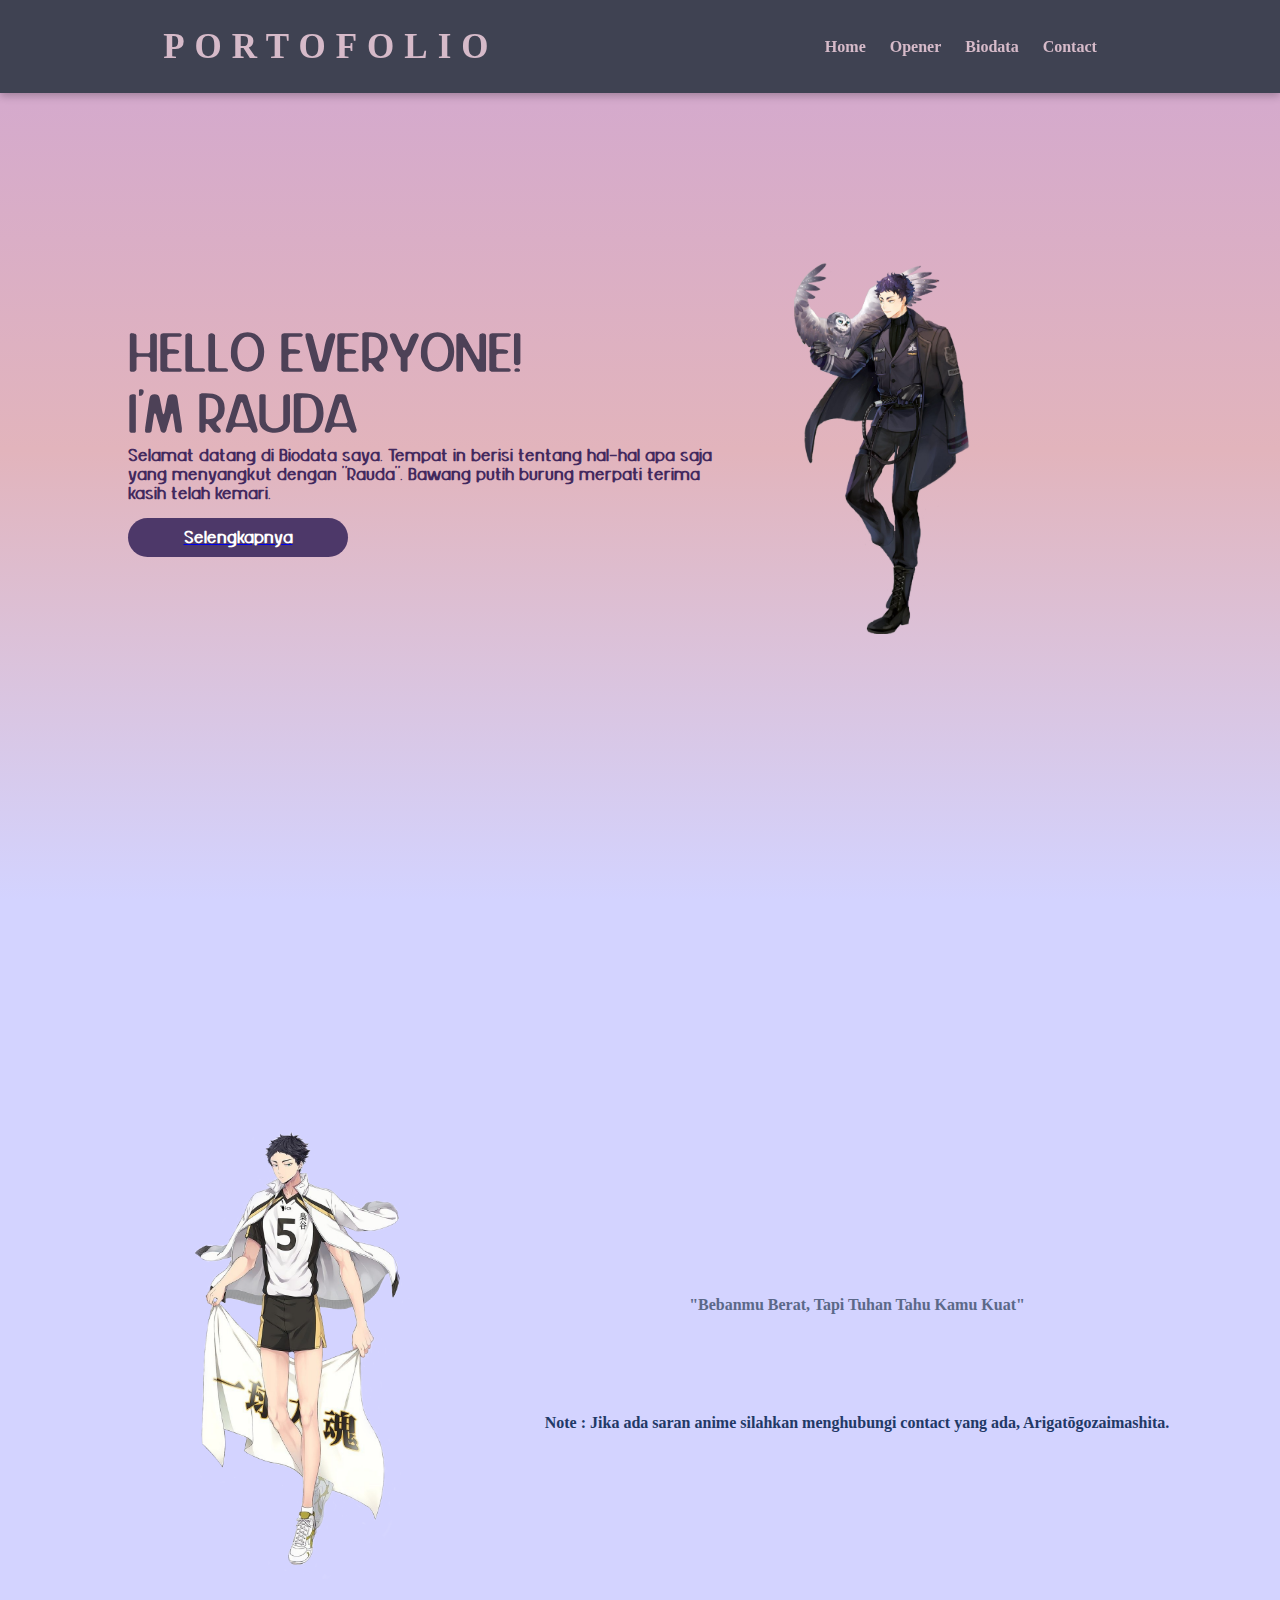
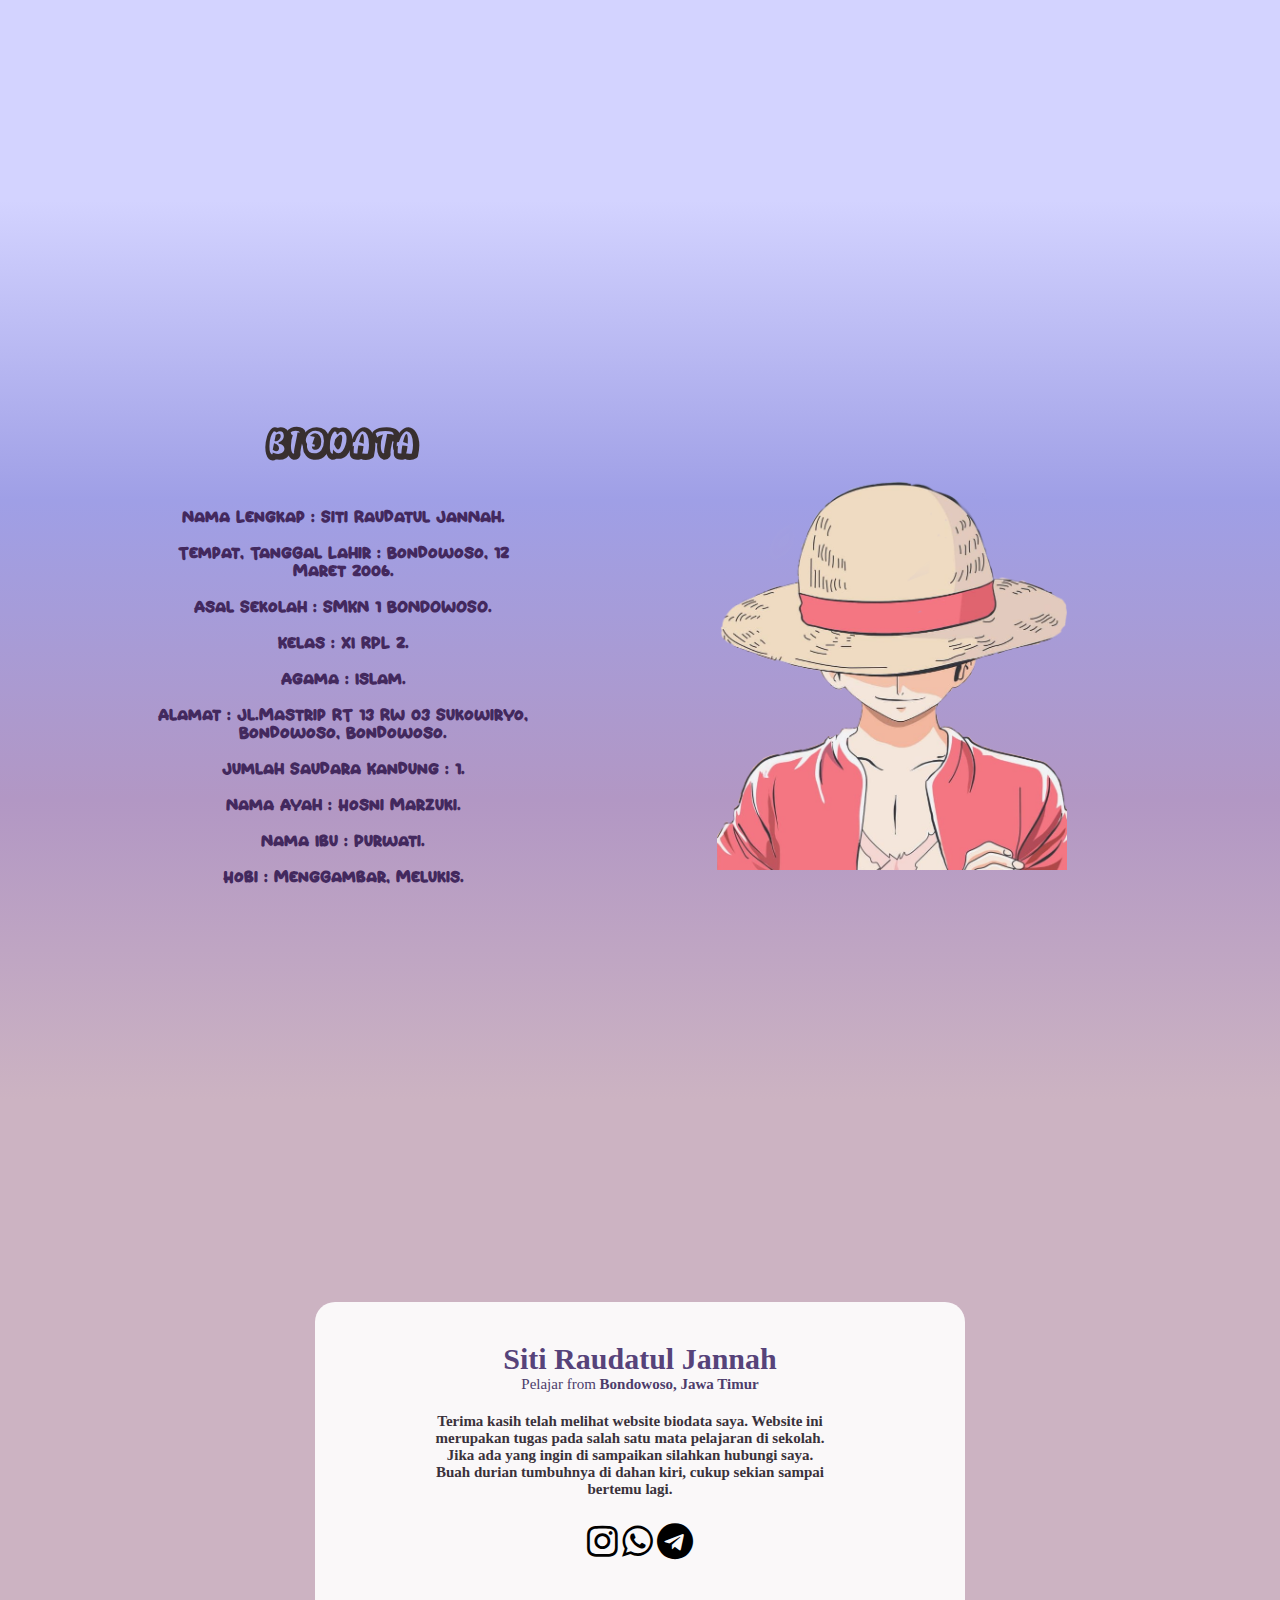
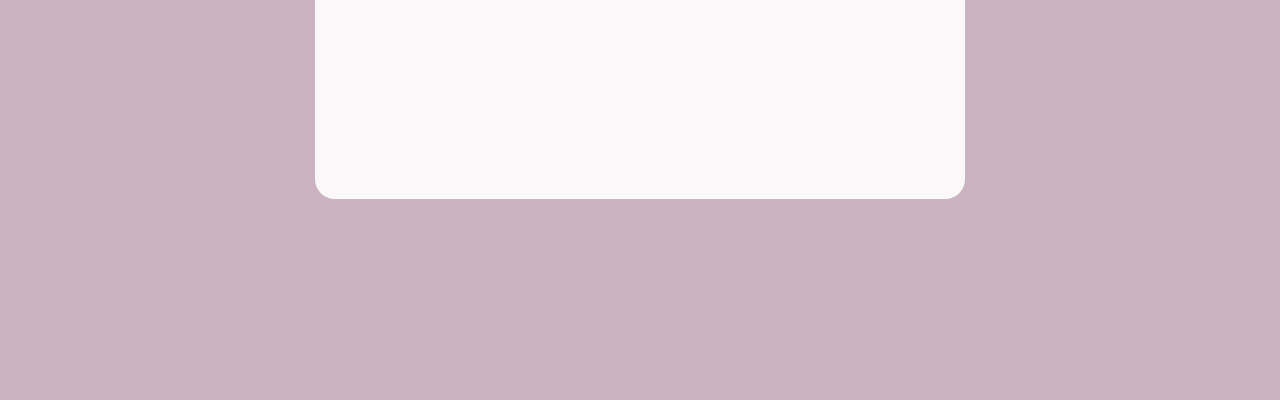
<file: index.html>
<!DOCTYPE html>
<html lang="en">
<head>
    <meta charset="UTF-8">
    <meta http-equiv="X-UA-Compatible" content="IE=edge">
    <meta name="viewport" content="width=device-width, initial-scale=1.0">
    <link rel="stylesheet" href="u.css">
    <link rel="stylesheet" href="https://cdnjs.cloudflare.com/ajax/libs/font-awesome/4.7.0/css/font-awesome.min.css">
    <title>Website Biodata</title>
</head>
<body>
    <div class="container">
        <div class="navbar">
            <div class="logo">

                <h3>PORTOFOLIO</h3>
            </div>
            <div class="menu">
                <ul>
                    <li><a href="">Home</a></li>
                    <li><a href="#bio">Opener</a></li>
                    <li><a href="#about">Biodata</a></li>
                    <li><a href="#ctct">Contact</a></li>
                </ul>
            </div>
        </div>

        <div class="banner" id="log">
            <div class="kiri">
                <h3>HELLO EVERYONE!</h3>
                <h3>I'M RAUDA</h3>
                <p>Selamat datang di Biodata saya. Tempat in berisi tentang hal-hal apa saja yang menyangkut dengan "Rauda". Bawang putih burung merpati terima kasih telah kemari.
                </p>
                <a href="#ctct"><p class="satu">Selengkapnya</p></a>
            </div>
            <div class="kanan">
                <img src="akshi.png"/>
            </div>
        </div>
        <div class="content" id="bio">
            <div class="kiri">
                <img src="aks.png" />
            </div>
            <div class="kanan">

                <h1><span></span></h1>
                <br>
       
               <p>"Bebanmu Berat, Tapi Tuhan Tahu Kamu Kuat"</p>
               <br>
               <br>
               <br>
               <br>
               <br>
               <div class="paragraf">
               <p>Note : Jika ada saran anime silahkan menghubungi contact yang ada, Arigatōgozaimashita.</p>
               </div>
            </div>

        </div>

        <div class="about" id="about">
            <div class="kiri">
                <h3>BIODATA</h3>
                <br>
                <br>
                <p>Nama Lengkap : Siti Raudatul Jannah.</p>
                <br>
                <p>Tempat, Tanggal Lahir : Bondowoso, 12 Maret 2006. </p>
                <br>
                <p>Asal Sekolah : SMKN 1 BONDOWOSO.</p>
                <br>
                <p>Kelas : XI RPL 2.</p>
                <br>
                <p>Agama : Islam.</p>
                <br>
                <p>Alamat : Jl.Mastrip RT 13 RW 03 Sukowiryo, Bondowoso, Bondowoso.</p>
                <br>
                <p>Jumlah Saudara Kandung : 1.</p>
                <br>
                <p>Nama Ayah : Hosni Marzuki.</p>
                <br>
                <p>Nama Ibu : Purwati.</p>
                <br>
                <p>Hobi : Menggambar, Melukis.</p>
            </div>
            <div class="kanan">

                <img src="luffy.png" alt="">
                <P></P>

            </div>

        </div>
        <div class="account" id="ctct">
                <div class="box">
                <h1>Siti Raudatul Jannah</h1>
                <div class="text" text-align="center">Pelajar from <strong>Bondowoso, Jawa Timur</strong></div>
                <p>Terima kasih telah melihat website biodata saya. Website ini merupakan tugas pada salah satu mata pelajaran di sekolah. Jika ada yang ingin di sampaikan silahkan hubungi saya. Buah durian tumbuhnya di dahan kiri, cukup sekian sampai bertemu lagi.</p>
                <div class="terserah">
                <a href="https://instagram.com/audsamu?igshid=YmMyMTA2M2Y="><i class="fa fa-instagram" style="font-size:36px;color:black"></i></a>
                <a href="https://wa.me/6285233929574"><i class="fa fa-whatsapp" style="font-size:36px;color:black"></i></a>
                <a href="https://t.me/aunsmu"><i class="fa fa-telegram" style="font-size:36px;color: black;"></i></a>
                </div>
                </div>
        </div>
</body>
</html>
</file>
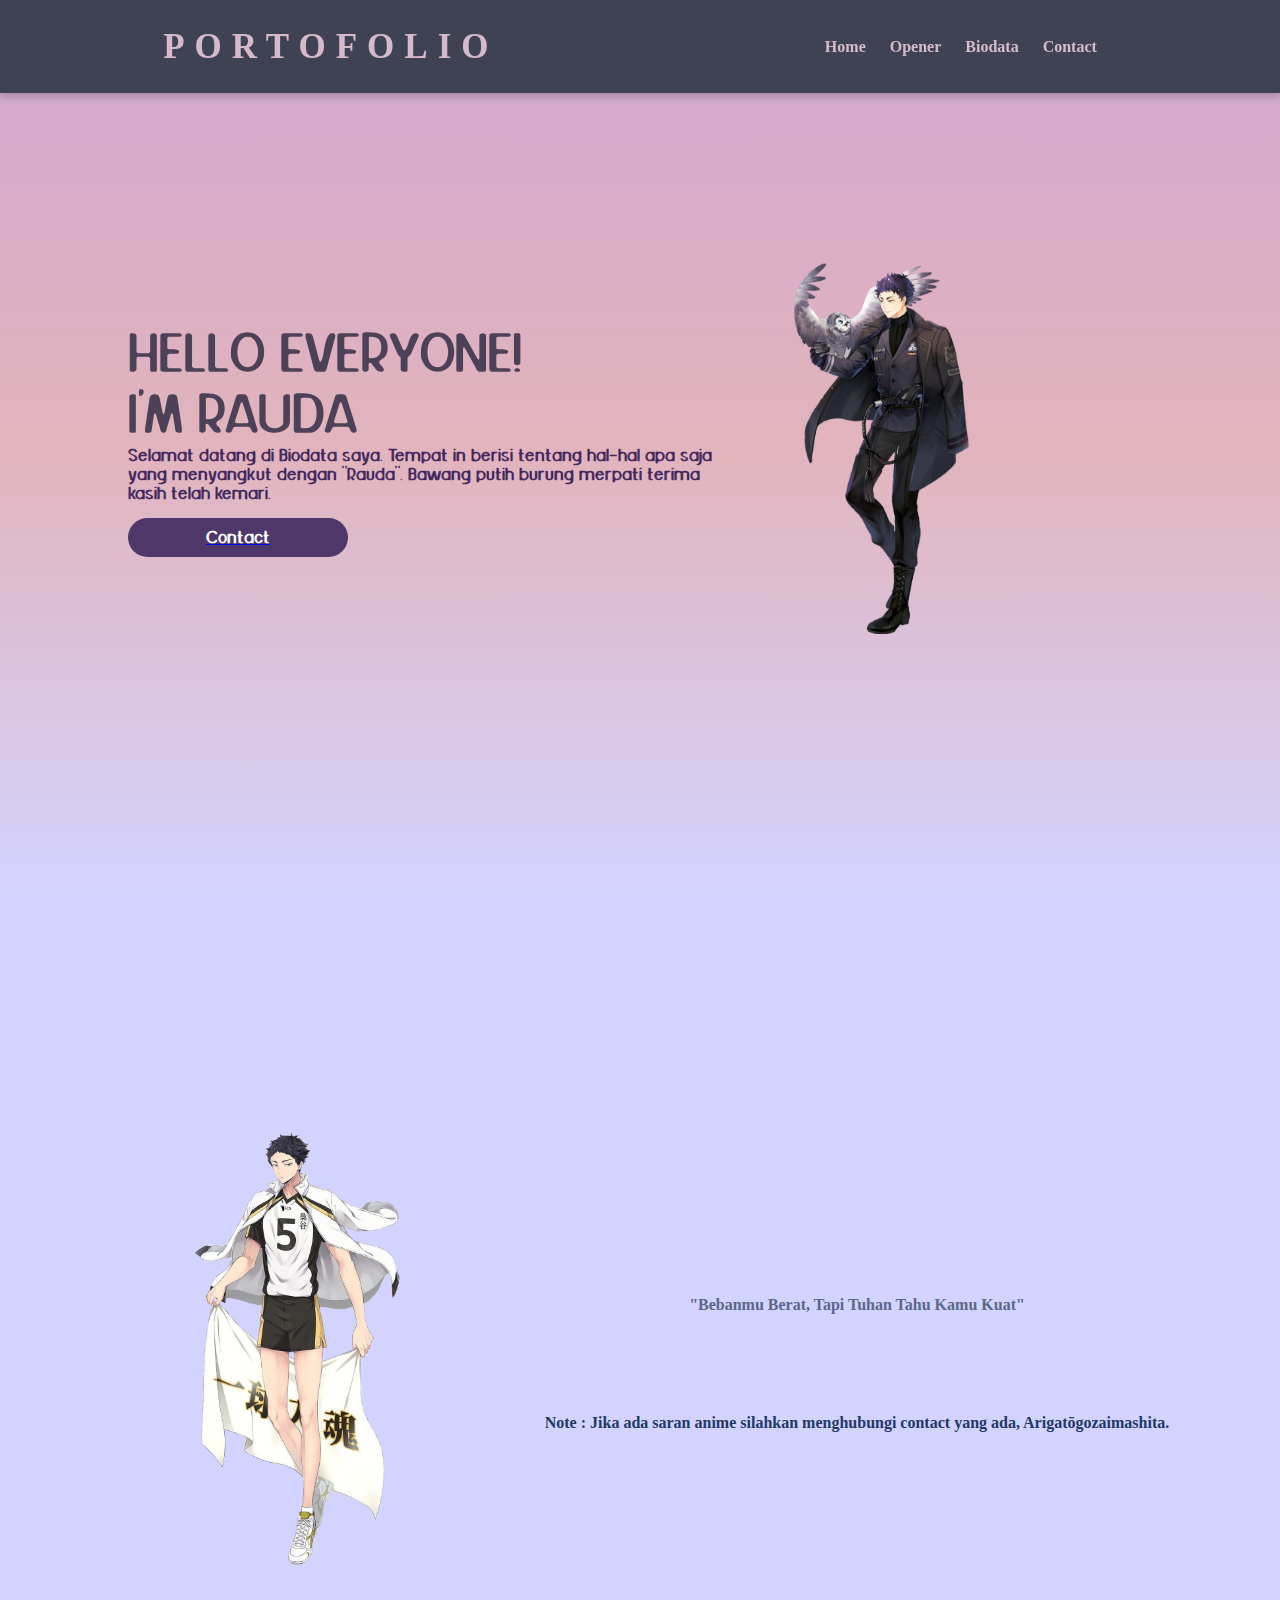
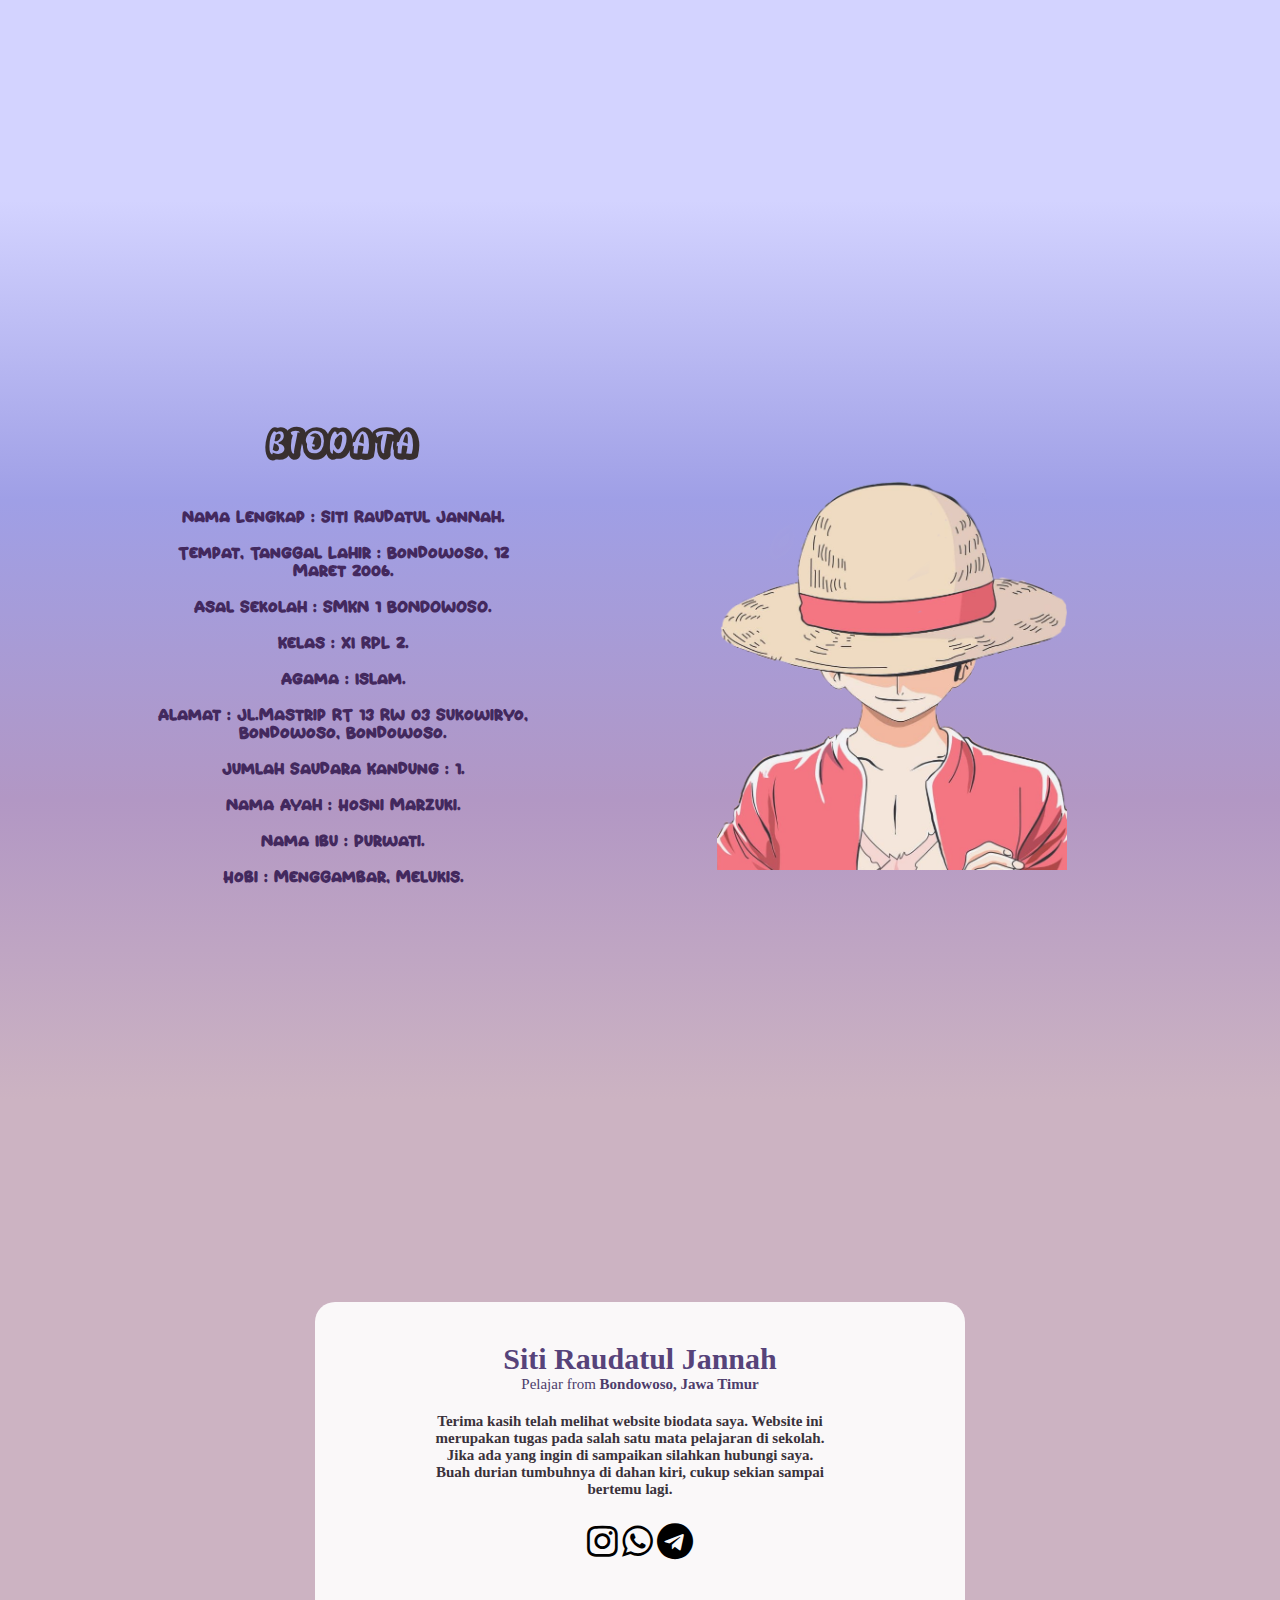
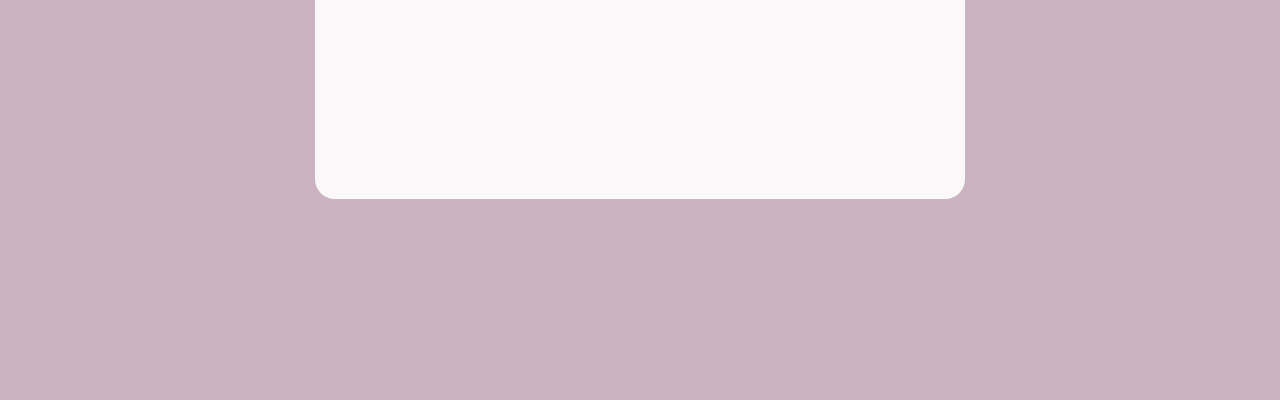
<file: au.html>
<!DOCTYPE html>
<html lang="en">
<head>
    <meta charset="UTF-8">
    <meta http-equiv="X-UA-Compatible" content="IE=edge">
    <meta name="viewport" content="width=device-width, initial-scale=1.0">
    <link rel="stylesheet" href="u.css">
    <link rel="stylesheet" href="https://cdnjs.cloudflare.com/ajax/libs/font-awesome/4.7.0/css/font-awesome.min.css">
    <title>Website Biodata</title>
</head>
<body>
    <div class="container">
        <div class="navbar">
            <div class="logo">

                <h3>PORTOFOLIO</h3>
            </div>
            <div class="menu">
                <ul>
                    <li><a href="">Home</a></li>
                    <li><a href="#bio">Opener</a></li>
                    <li><a href="#about">Biodata</a></li>
                    <li><a href="#ctct">Contact</a></li>
                </ul>
            </div>
        </div>

        <div class="banner" id="log">
            <div class="kiri">
                <h3>HELLO EVERYONE!</h3>
                <h3>I'M RAUDA</h3>
                <p>Selamat datang di Biodata saya. Tempat in berisi tentang hal-hal apa saja yang menyangkut dengan "Rauda". Bawang putih burung merpati terima kasih telah kemari.
                </p>
                <a href="#ctct"><p class="satu">Contact</p></a>
            </div>
            <div class="kanan">
                <img src="akshi.png"/>
            </div>
        </div>
        <div class="content" id="bio">
            <div class="kiri">
                <img src="aks.png" />
            </div>
            <div class="kanan">

                <h1><span></span></h1>
                <br>
       
               <p>"Bebanmu Berat, Tapi Tuhan Tahu Kamu Kuat"</p>
               <br>
               <br>
               <br>
               <br>
               <br>
               <div class="paragraf">
               <p>Note : Jika ada saran anime silahkan menghubungi contact yang ada, Arigatōgozaimashita.</p>
               </div>
            </div>

        </div>

        <div class="about" id="about">
            <div class="kiri">
                <h3>BIODATA</h3>
                <br>
                <br>
                <p>Nama Lengkap : Siti Raudatul Jannah.</p>
                <br>
                <p>Tempat, Tanggal Lahir : Bondowoso, 12 Maret 2006. </p>
                <br>
                <p>Asal Sekolah : SMKN 1 BONDOWOSO.</p>
                <br>
                <p>Kelas : XI RPL 2.</p>
                <br>
                <p>Agama : Islam.</p>
                <br>
                <p>Alamat : Jl.Mastrip RT 13 RW 03 Sukowiryo, Bondowoso, Bondowoso.</p>
                <br>
                <p>Jumlah Saudara Kandung : 1.</p>
                <br>
                <p>Nama Ayah : Hosni Marzuki.</p>
                <br>
                <p>Nama Ibu : Purwati.</p>
                <br>
                <p>Hobi : Menggambar, Melukis.</p>
            </div>
            <div class="kanan">

                <img src="luffy.png" alt="">
                <P></P>

            </div>

        </div>
        <div class="account" id="ctct">
                <div class="box">
                <h1>Siti Raudatul Jannah</h1>
                <div class="text" text-align="center">Pelajar from <strong>Bondowoso, Jawa Timur</strong></div>
                <p>Terima kasih telah melihat website biodata saya. Website ini merupakan tugas pada salah satu mata pelajaran di sekolah. Jika ada yang ingin di sampaikan silahkan hubungi saya. Buah durian tumbuhnya di dahan kiri, cukup sekian sampai bertemu lagi.</p>
                <div class="terserah">
                <a href="https://instagram.com/audsamu?igshid=YmMyMTA2M2Y="><i class="fa fa-instagram" style="font-size:36px;color:black"></i></a>
                <a href="https://wa.me/6285233929574"><i class="fa fa-whatsapp" style="font-size:36px;color:black"></i></a>
                <a href="https://t.me/aunsmu"><i class="fa fa-telegram" style="font-size:36px;color: black;"></i></a>
                </div>
                </div>
        </div>
</body>
</html>
</file>
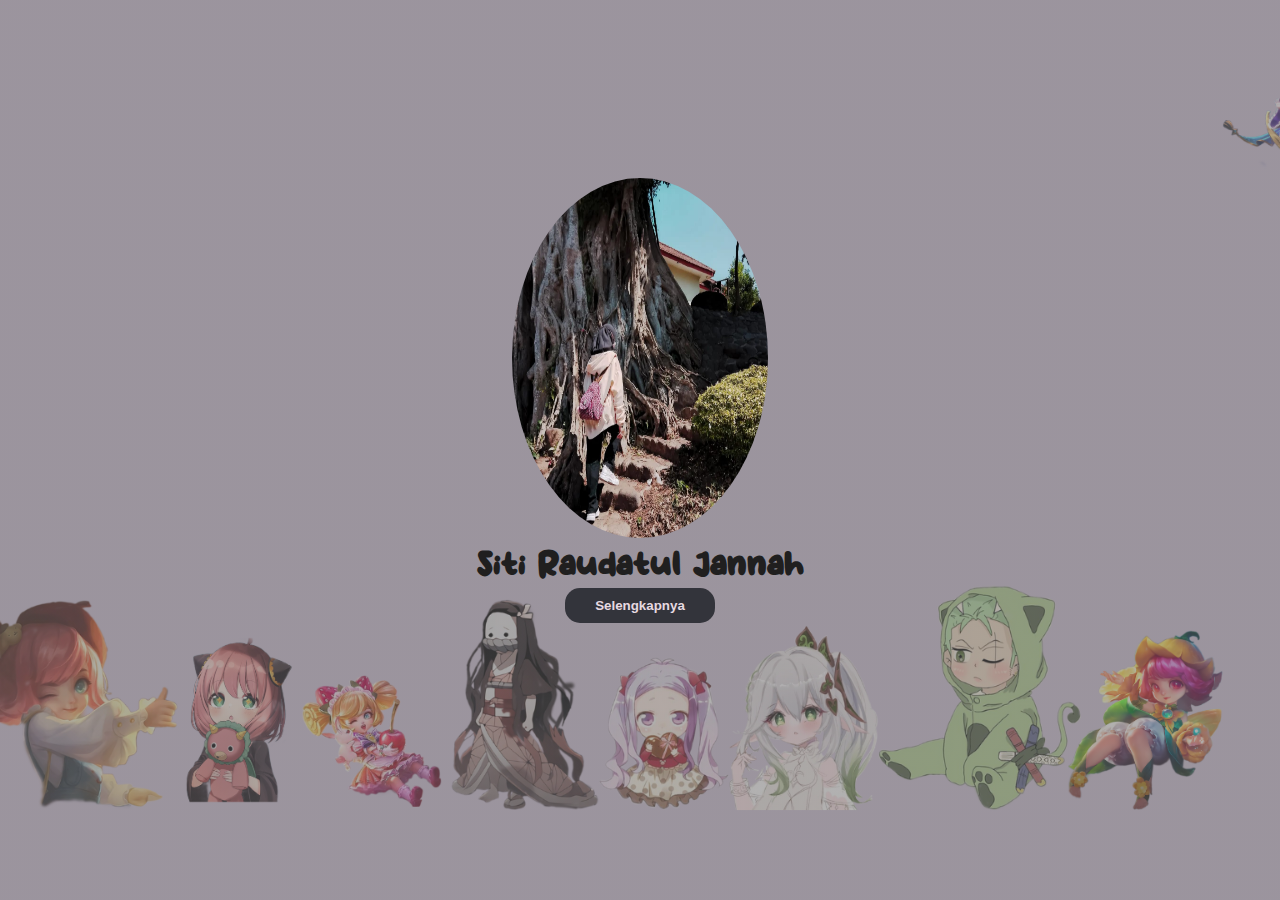
<file: pbo.html>
<!DOCTYPE html>
<html lang="en">
<head>
    <meta charset="UTF-8">
    <meta http-equiv="X-UA-Compatible" content="IE=edge">
    <meta name="viewport" content="width=device-width, initial-scale=1.0">
    <link rel="stylesheet" href="pbo.css">
    <title>Website Biodata</title>
</head>
<body>
    <div class="container">
    <div class="login">
        <img src="wts.jpeg" alt="">
        <h2>Siti Raudatul Jannah</h2>
        <a href="au.html"><button>Selengkapnya</button></a>
    </div>
    </div>
</body>
</html>
</file>
<file: u.css>
* {
    padding: 0;
    margin: 0;
    scroll-behavior: smooth;
    transition: 0.5s;
}
body {
    font-family: 'Segoe UI';
}
.content .kiri, .banner .kanan, .about .kanan{
    z-index: 0;
}
.content .kanan, .banner .kiri, .about .kiri{
    z-index: 10;
}
.container {
    width: 100%;
    background-image: linear-gradient(rgb(209, 167, 209), rgb(226, 180, 188),rgb(211, 211, 255));
    background-position: center;
    background-size: cover;
    height: 100vh;
}
.navbar {
    box-shadow: rgba(0, 0, 0, 0.24) 0px 3px 8px;
    background-color: rgb(63, 66, 82);
    position: fixed;
    width: 100%;
    min-height: 93px;
    line-height: 80px;
    display: flex;
    justify-content: space-around;
    align-items: center;
    z-index: 100;
}

.logo{
    display: flex;
    align-items: center;
}
.navbar h3{
    color: rgb(214, 186, 201);
    letter-spacing: 10px;
    font-size: 35px;
}
ul li {
        display: inline-block;
        margin-right: 20px;
        color: rgb(214, 186, 201);
    }    
.navbar ul li a {
        font-weight: bold;
        text-decoration: none;
        color:  rgb(214, 186, 201);
        transition: 0.4s ease-in-out;
    } 
.navbar ul li a:hover {
        color: rgb(214, 172, 248);
    }


.banner {
    font-family: 'teks';
    margin: auto;
    width: 80%;
    height: 100vh;
    display: flex;
    justify-content: space-between;
    align-items: center;
    
}
@font-face {
    font-family: 'teks';
    src: url(avocado.ttf);
}
.kiri {
    width: 60%;
}
.satu {
    text-align: center;
    color: white;
    margin-top: 15px;
    padding: 10px;
    background-color: rgb(169, 164, 245);
    border-radius: 50px;
    width: 200px;
}
.kiri h3 {

    font-size: 50px;
    color: rgb(77, 65, 87);
}

.kiri h2 {
    font-size: 40px;
    color: rgb(77, 65, 87);
}

.kiri p{
    color: rgb(67, 41, 94);
    font-weight: bold;
}

.kiri .satu {
    text-align: center;
    color: white;
    margin-bottom: 20px;
    padding: 10px;
    background-color: rgb(77, 56, 105);
    width: 200px;
}
.kanan {
    width: 35%;

}
.banner img {
    min-width: 130px;
    width: 50%;
}
.content {
    display: flex;
    width: 100%;
    height: 100vh;
    background-color:  rgb(211, 211, 255);
    text-align: center;
    color: rgb(91, 104, 136);
    align-items: center;
    justify-content: center;
}
.content img{   
    min-width: 150px;
    width: 60%;
}

.content p {
    margin-top: 10px;
    font-weight: bold;
}
h1 span:before {
    content: '';
    animation: gerak infinite 10s ease;
    transform: translateY(-50%);
    color: rgb(91, 104, 136);
    font-family: 'Times New Roman';
    font-family: 70px;
}
 @keyframes gerak {
    10% {
        content: 'Selamat Datang';
    }
    30% {
        content: 'Panggil Saja Saya Rauda';
    }
    50% {
        content: 'Di Bawah Ini Biodata Saya';
    }
    100% {
        content: 'Silahkan Membaca';
    }
 }
.content .kanan{
    width: 50%;
}
.content .kiri {
    width: 30%;
    padding-right: 50px;
}
.content .kiri h3 { 
    font-size: 50px;
    color: rgb(56, 47, 47);
}
.paragraf {
    color: rgb(34, 57, 102);
}
.about {
    display: flex;
    width: 100%;
    height: 100vh;
    background: linear-gradient(to bottom, rgb(211, 211, 255), rgb(159, 159, 230), rgb(178, 151, 196), rgb(204, 179, 194));
    align-items: center;
    justify-content: center;
}

.about .kanan p {
    margin-top: 10px;
}
.about .kanan h3 {
    letter-spacing: 10px;
    display: flex;
    justify-content: center;
    align-items: center;
}
.about .kanan img{
    margin-top: 50px;
    margin-left: 50px;
    width: 100%;
    max-width: 350px;
}
.about .kanan{
    margin-top: 50px;
    width: 30%;
    height: 70vh;
    padding: 20px;
    border-radius: 50px;
    padding-left: 40px;
    margin: 50px;
    display: flex;
    justify-content: center;
    align-items: center;
}
.about .kiri {
    width: 30%;
    padding-right: 50px;
}
.about .kiri h3 { 
    font-size: 50px;
    color: rgb(56, 47, 47);
}
.about .kiri h3 {
    text-align: center;
    font-family: 'bio';
}
@font-face {
    font-family: 'bio';
    src: url(strezy.otf);
}
.about .kiri p {
    font-size: 14px;
    text-align: center;
    font-family: 'biodata';
}
@font-face {
    font-family: 'biodata';
    src: url(kiwi.ttf);
}
.account ul {
    margin-left: -45px;
}
.account li {
    list-style: none;
    display: inline-block;
}
.account {
    margin: auto;
    width: 100%;
    height: 100vh;
    display: flex;
    background-color:   rgb(204, 179, 194);
    align-items: center;
    justify-content: center;
    flex-direction: column;
    text-align: center;
    font-size: 15px;
    margin: 0;
    color: rgb(77, 61, 107);
}
.box {
    display: inline-block;
    width: 570px;
    height: 50%;
    border-radius: 20px;
    padding-top: 20px;
    background-color: rgba(255, 255, 255, 0.9);
    padding-right: 40px;
    padding: 40px;  
    text-align: center;
    padding-bottom: 7px;
    transition: all 1s ease-in-out ;
}
.box:hover {
    background-color: rgb(245, 229, 237);
    transform: scale(1.1);
    color: antiquewhite;
}
.terserah {
margin-top: 25px;

}
.account h1 {
    text-align: center;
    font-size: 30px;
    margin: 0;
    font-weight: bold;
    color: rgb(86, 67, 122);
}

.account p {
    text-align: center;
    margin-left: 75px;
    padding-top: 20px;
    width: 400px;
    height: auto;
    color: rgb(58, 50, 59);
    font-weight: bold;
}
.footer{
    background-color:rgb(54, 38, 65);
    width: 100%;
    height: 50px;
    color: rgb(233, 221, 236);
    line-height: 50px;
    text-align: center;
}
@media screen and (max-width:700px) {
    .login {
        flex-direction: column;
    }
    .navbar{
        flex-direction: column;
    }
    .content .kiri, .banner .kanan, .about .kanan{
        transition: 0s;
        scale: 0;
    }
    .content .kanan, .banner .kiri, .about .kiri{
        border-radius: 5%;
        padding: 20px 45px;
        background-color: rgba(250,250,250,0.2);
        position: absolute;
    }
}
</file>
<file: pbo.css>
* {
    padding: 0;
    margin: 0;
    scroll-behavior: smooth;
}
body {
    font-family: 'Segoe UI';
}

.container {
    width: 100%;
    background: linear-gradient(to top, rgba(102, 100, 100, 0.5)50%, rgba(102, 100, 100, 0.5)50%), url(Untitled\ design\ \(12\).png);
    background-position: center;
    background-size: cover;
    height: 100vh;
}
.login {
    margin: auto;
    width: 100%;
    height: 100vh;
    display: flex;
    align-items: center;
    justify-content: center;
    flex-direction: column;
}

.login img{
width: 20%;
height: 40%;
border-radius: 100%;
}
.login button {
border: 0;
margin-bottom: 100px;
margin-top: 5px;
font-weight: bold;
padding: 10px;
border-radius: 15px;
width: 150px;
background-color: rgb(51, 52, 59);
color: rgb(231, 218, 225);
}
.login button a{
    font-weight: bold;
    text-decoration: none;
}
.login h2{
margin-top: 10px;
font-family: 'tulisan';
font-size: 30px;
color: rgb(32, 31, 31);
}
@font-face {
font-family: 'tulisan';
src: url(Kimbab.ttf);
}
</file>
